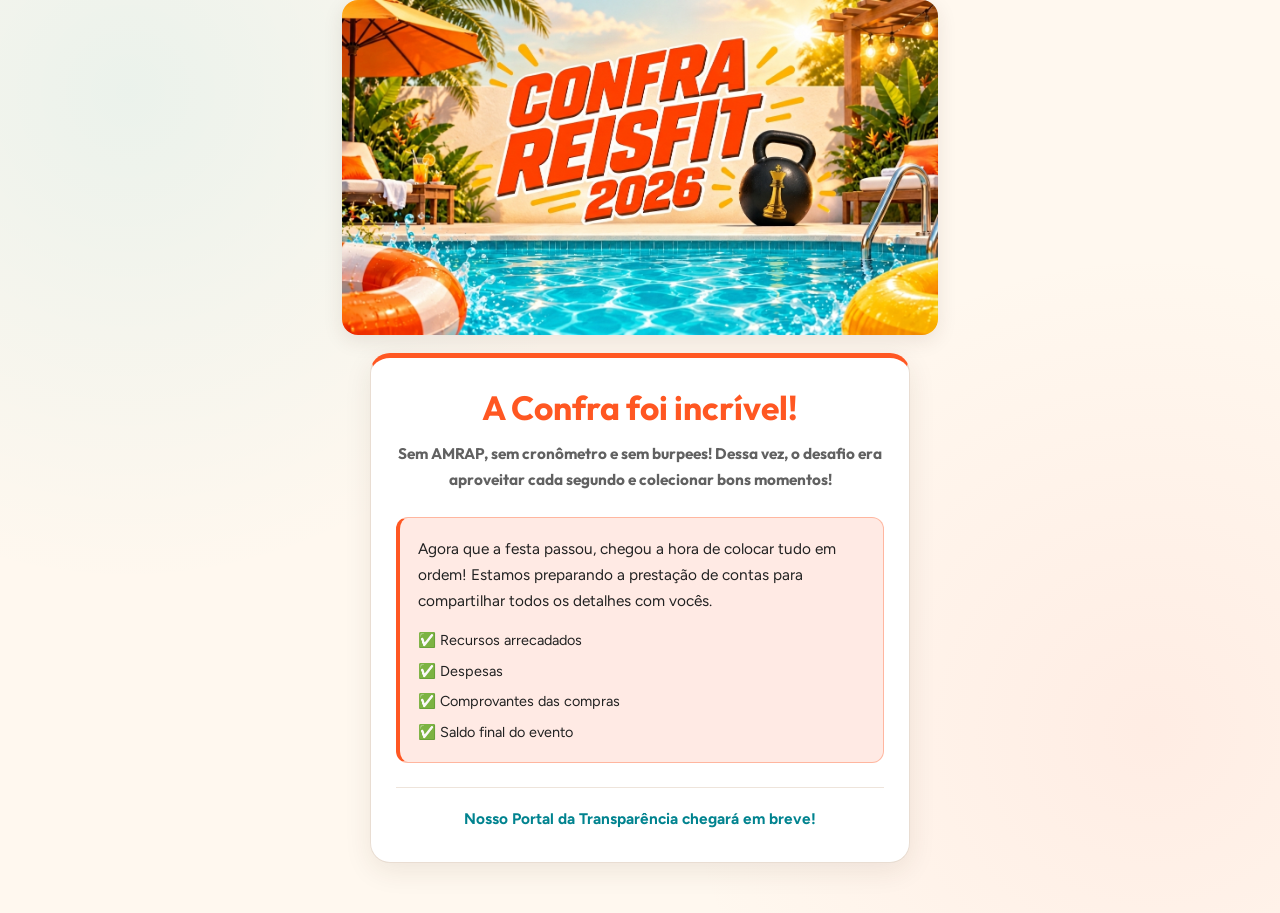
<file: manutencao.html>
<!DOCTYPE html>
<html lang="pt-BR">

<head>
    <meta charset="UTF-8">
    <meta name="viewport" content="width=device-width, initial-scale=1.0">

    <title>Confra ReisFit 2026 | Portal da Transparência</title>

    <!-- Prévia para WhatsApp e redes sociais -->
    <meta property="og:site_name" content="ReisFit">
    <meta property="og:title" content="🌴 CONFRA REISFIT 2026 ☀️🍹">
    <meta property="og:description"
        content="A Confra foi incrível! Estamos preparando a prestação de contas. Nosso Portal da Transparência chegará em breve!">
    <meta property="og:type" content="website">

    <!-- Imagem de prévia -->
    <meta property="og:image"
        content="https://mescola.github.io/confra-reisfit/assets/images/teste-banner.jpeg?v=2026">
    <meta property="og:image:type" content="image/jpeg">
    <meta property="og:image:width" content="1200">
    <meta property="og:image:height" content="630">
    <meta property="og:url" content="https://mescola.github.io/confra-reisfit/?v=2026">

    <meta name="theme-color" content="#FFF8EF">

    <!-- Fontes e estilos -->
    <link rel="stylesheet" href="css/global.css">
    <link rel="stylesheet" href="css/app.css">
    <link rel="stylesheet" href="css/manutencao.css">
</head>

<body>

    <header>
        <img src="assets/images/teste-banner.jpeg" alt="Confra ReisFit 2026">
    </header>

    <main class="manutencao-container">

        <section class="manutencao-card">

            <h1> A Confra foi incrível!</h1>

            <p class="manutencao-subtitulo">
                Sem AMRAP, sem cronômetro e sem burpees!
                Dessa vez, o desafio era aproveitar cada segundo
                e colecionar bons momentos!
            </p>

            <div class="manutencao-aviso">

                <p>
                    Agora que a festa passou, chegou a hora de colocar
                    tudo em ordem! Estamos preparando a prestação de
                    contas para compartilhar todos os detalhes com vocês.
                </p>

                <div class="manutencao-lista">
                    <div>✅ Recursos arrecadados</div>
                    <div>✅ Despesas</div>
                    <div>✅ Comprovantes das compras</div>
                    <div>✅ Saldo final do evento</div>
                </div>

            </div>

            <footer class="manutencao-rodape">
                <p>
                    Nosso Portal da Transparência chegará em breve!
                </p>
            </footer>

        </section>

    </main>

</body>
</html>
</file>
<file: css/global.css>
/* =========================================
   CONFRA REISFIT 2026
   Identidade visual: Tropical leve
   Arquivo: css/global.css
   ========================================= */

@import url('https://fonts.googleapis.com/css2?family=Figtree:wght@400;500;600;700&family=Outfit:wght@400;500;600;700;800&display=swap');

/* ---------- 1. VARIÁVEIS GLOBAIS ---------- */

:root {
    color-scheme: light;

    /* Fundos */
    --bg-color: #FFF8EF;        /* Off-white quente e praiano */
    --card-bg: #FFFFFF;
    --input-bg: #FFFFFF;
    --surface-2: #FFF1E5;
    --surface-3: #F8E8DA;

    /* Cores principais (Laranja Vibrante Confra) */
    --primary-color: #FF5722;   /* Laranja do título CONFRA REISFIT */
    --primary-hover: #E64A19;   /* Laranja um pouco mais escuro para hover */
    --primary-soft: rgba(255, 87, 34, 0.12);
    --primary-line: rgba(255, 87, 34, 0.35);

    /* Cores complementares (Azul Piscina & Amarelo Sol) */
    --accent-color: #00ACC1;    /* Azul piscina vibrante */
    --accent-hover: #00838F;    /* Azul mais profundo para hover */
    --pink-color: #FF8A80;      /* Coral/Rosa quente */
    --gold-color: #FFC107;      /* Amarelo do sol/kettlebell */

    /* Estados */
    --success-color: #218653;
    --danger-color: #C83F49;
    --warning-color: #8A6200;

    --success-soft: #E8F6ED;
    --danger-soft: #FDECEE;
    --warning-soft: #FFF5CF;

    /* Textos */
    --text-main: #212121;       /* Chumbo escuro/Kettlebell */
    --text-secondary: #616161;
    --text-soft: #8A7D75;
    --text-on-primary: #FFFFFF; /* Texto branco em cima do botão laranja para melhor contraste */
    --text-on-accent: #FFFFFF;

    /* Bordas e divisórias */
    --border-color: #E9DDD2;
    --line: #EEE4DB;
    --line-strong: #D8C8BA;

    /* Fundos coloridos */
    --accent-soft: rgba(0, 172, 193, 0.10);
    --accent-line: rgba(0, 172, 193, 0.28);

    --pink-soft: rgba(255, 138, 128, 0.20);
    --pink-line: rgba(255, 138, 128, 0.38);

    --gold-soft: rgba(255, 193, 7, 0.25);
    --gold-line: rgba(255, 193, 7, 0.40);

    --danger-line: rgba(200, 63, 73, 0.25);
    --focus-ring: rgba(255, 87, 34, 0.25);
    --ring: rgba(255, 87, 34, 0.25);

    /* Sombras */
    --shadow-color: rgba(69, 43, 26, 0.08);
    --header-shadow: 0 4px 16px rgba(69, 43, 26, 0.08);
    --card-shadow: 0 4px 14px rgba(69, 43, 26, 0.06);

    /* Menu */
    --nav-bg: rgba(255, 255, 255, 0.97);

    
    --gradient-pool: linear-gradient(135deg, #E8F8FA 0%, #FFFFFF 100%);
    -gradient-sunset: linear-gradient(135deg, #F4511E 0%, #FF8A65 55%, #FFC107 100%);
    
    --gradient-dusk: linear-gradient(
        135deg,
        #FFF1E5,
        #FFFFFF
    );

    --gradient-banner: linear-gradient(
        180deg,
        transparent 50%,
        rgba(33, 33, 33, 0.4) 100%
    );

    /* Tipografia */
    --font-body: "Figtree", "Segoe UI", Arial, sans-serif;
    --font-display: "Outfit", "Figtree", sans-serif;

    /* Bordas */
    --border-radius: 16px;
    --radius-card: var(--border-radius);
    --radius-field: 10px;
    --radius-chip: 8px;

    --r-card: var(--radius-card);
    --r-field: var(--radius-field);
    --r-chip: var(--radius-chip);

    /* Transições */
    --transition-fast: 0.18s ease;
    --transition-normal: 0.25s ease;
}
/* ---------- 2. RESET ---------- */

* {
    box-sizing: border-box;
}

html {
    min-height: 100%;
    scroll-behavior: smooth;
    -webkit-text-size-adjust: 100%;
}

body {
    min-height: 100vh;
    margin: 0;
    background: var(--bg-color);
    color: var(--text-main);
    font-family: var(--font-body);
    font-size: 16px;
    line-height: 1.5;
    -webkit-font-smoothing: antialiased;
    text-rendering: optimizeLegibility;
}

/* ---------- AJUSTE DO BANNER ---------- */

header {
    width: 100%;
    max-width: 620px;          /* Mantém o mesmo alinhamento e largura do .container */
    margin: 0 auto 16px auto;  /* Centraliza na tela e dá um espaçamento em relação ao título */
    padding-inline: 12px;      /* Margem de respiro nas laterais em telas de celular */
}

header img {
    width: 100%;
    height: auto;            /* Altura ideal e compacta para app mobile */
    /*object-fit: cover;          Corta as bordas sem esticar ou distorcer a arte */
    /*object-position: center;    Centraliza o foco do banner (arte/título) */
    border-radius: var(--radius-card); /* Mantém os cantos arredondados do seu design */
    box-shadow: var(--card-shadow);    /* Aplica a mesma sombra suave dos cartões */
    display: block;
}


img,
picture,
video,
canvas,
svg {
    max-width: 100%;
}

img {
    height: auto;
}

button,
input,
select,
textarea {
    font: inherit;
}

button {
    cursor: pointer;
}

button:disabled {
    cursor: not-allowed;
    opacity: 0.6;
}

a {
    color: var(--accent-color);
    text-decoration: none;
    transition: color var(--transition-fast);
}

a:hover {
    color: var(--accent-hover);
}

::selection {
    background: var(--pink-color);
    color: var(--text-main);
}

/* ---------- 3. TIPOGRAFIA ---------- */

h1,
h2,
h3,
h4,
h5,
h6 {
    margin-top: 0;
    color: var(--text-main);
    font-family: var(--font-display);
    font-weight: 700;
    line-height: 1.2;
}

h1 {
    font-size: clamp(1.8rem, 5vw, 2.5rem);
}

h2 {
    font-size: clamp(1.4rem, 4vw, 1.9rem);
}

h3 {
    font-size: 1.25rem;
}

p {
    margin-top: 0;
}

small,
.small,
.text-secondary {
    color: var(--text-secondary);
}

.muted,
.text-muted {
    color: var(--text-soft);
}

/* ---------- 4. ESTRUTURA GERAL ---------- */

.container {
    width: min(100% - 24px, 620px);
    margin-inline: auto;
}

section {
    min-width: 0;
}

hr {
    height: 1px;
    margin: 20px 0;
    border: 0;
    background: var(--line);
}

/* ---------- 5. CARTÕES E SUPERFÍCIES ---------- */

.card,
.form-card,
.content-card,
.panel {
    background: var(--card-bg);
    border: 1px solid var(--border-color);
    border-radius: var(--radius-card);
    box-shadow: var(--card-shadow);
}

.card,
.content-card,
.panel {
    padding: 20px;
}

.form-card {
    padding: 20px;
    margin-bottom: 20px;
}

.card h2,
.card h3,
.form-card h2,
.form-card h3,
.content-card h2,
.content-card h3,
.panel h2,
.panel h3 {
    margin-bottom: 14px;
}

.card p:last-child,
.form-card p:last-child,
.content-card p:last-child,
.panel p:last-child {
    margin-bottom: 0;
}

/* ---------- 6. CAMPOS DE FORMULÁRIO ---------- */

label {
    display: inline-block;
    margin-bottom: 6px;
    color: var(--text-main);
    font-weight: 600;
}

input:not([type="checkbox"]):not([type="radio"]):not([type="range"]),
select,
textarea {
    width: 100%;
    min-height: 44px;
    padding: 11px 13px;
    color: var(--text-main);
    background: var(--input-bg);
    border: 1px solid var(--line-strong);
    border-radius: var(--radius-field);
    outline: none;
    transition:
        border-color var(--transition-fast),
        box-shadow var(--transition-fast),
        background var(--transition-fast);
}

textarea {
    min-height: 100px;
    resize: vertical;
}

input::placeholder,
textarea::placeholder {
    color: #9A8D84;
    opacity: 1;
}

input:focus,
select:focus,
textarea:focus {
    border-color: var(--primary-color);
    box-shadow: 0 0 0 3px var(--focus-ring);
}

input:disabled,
select:disabled,
textarea:disabled {
    background: #F3EDE7;
    color: var(--text-soft);
    cursor: not-allowed;
}

input[type="checkbox"],
input[type="radio"] {
    accent-color: var(--primary-color);
}

input[type="checkbox"],
input[type="radio"] {
    width: 17px;
    height: 17px;
    vertical-align: middle;
}

fieldset {
    min-width: 0;
    margin: 0;
    padding: 16px;
    border: 1px solid var(--border-color);
    border-radius: var(--radius-field);
}

legend {
    padding-inline: 6px;
    color: var(--text-main);
    font-weight: 700;
}

/* ---------- 7. BOTÕES ---------- */

button,
.btn {
    transition:
        background-color var(--transition-fast),
        border-color var(--transition-fast),
        color var(--transition-fast),
        box-shadow var(--transition-fast),
        transform var(--transition-fast);
}

.btn-primary,
button.btn-primary {
    color: var(--text-on-primary);
    background: var(--primary-color);
    border: 1px solid var(--primary-color);
    border-radius: var(--radius-field);
    font-weight: 700;
}

.btn-primary:hover,
button.btn-primary:hover {
    background: var(--primary-hover);
    border-color: var(--primary-hover);
}

.btn-secondary,
button.btn-secondary {
    color: var(--text-main);
    background: var(--card-bg);
    border: 1px solid var(--line-strong);
    border-radius: var(--radius-field);
    font-weight: 600;
}

.btn-secondary:hover,
button.btn-secondary:hover {
    background: var(--surface-2);
}

.btn-accent,
button.btn-accent {
    color: var(--text-on-accent);
    background: var(--accent-color);
    border: 1px solid var(--accent-color);
    border-radius: var(--radius-field);
    font-weight: 700;
}

.btn-accent:hover,
button.btn-accent:hover {
    background: var(--accent-hover);
    border-color: var(--accent-hover);
}

button:focus-visible,
.btn:focus-visible,
a:focus-visible {
    outline: 3px solid var(--focus-ring);
    outline-offset: 3px;
}

/* ---------- 8. TABELAS ---------- */

table {
    width: 100%;
    border-collapse: collapse;
    color: var(--text-main);
}

th,
td {
    padding: 12px;
    border-bottom: 1px solid var(--line);
    text-align: left;
    vertical-align: middle;
}

th {
    background: var(--surface-2);
    color: var(--text-main);
    font-weight: 700;
}

tbody tr:hover {
    background: rgba(255, 130, 67, 0.045);
}

/* ---------- 9. ELEMENTOS DE APOIO ---------- */

.badge,
.tag,
.chip {
    display: inline-flex;
    align-items: center;
    gap: 5px;
    padding: 5px 10px;
    border-radius: var(--radius-chip);
    font-size: 0.85rem;
    font-weight: 600;
}

.badge-primary,
.tag-primary {
    color: #813D1E;
    background: var(--primary-soft);
}

.badge-success,
.tag-success {
    color: #176A40;
    background: var(--success-soft);
}

.badge-warning,
.tag-warning {
    color: #745300;
    background: var(--warning-soft);
}

.badge-danger,
.tag-danger {
    color: #9E2933;
    background: var(--danger-soft);
}

.alert,
.notice {
    padding: 12px 14px;
    border: 1px solid var(--border-color);
    border-radius: var(--radius-field);
    background: var(--card-bg);
}

.alert-success {
    color: #176A40;
    background: var(--success-soft);
    border-color: #B9E4C8;
}

.alert-warning {
    color: #745300;
    background: var(--warning-soft);
    border-color: var(--gold-line);
}

.alert-danger {
    color: #9E2933;
    background: var(--danger-soft);
    border-color: var(--danger-line);
}

/* ---------- 10. ROLAGEM ---------- */

* {
    scrollbar-width: thin;
    scrollbar-color: #D8C8BA transparent;
}

*::-webkit-scrollbar {
    width: 8px;
    height: 8px;
}

*::-webkit-scrollbar-track {
    background: transparent;
}

*::-webkit-scrollbar-thumb {
    background: #D8C8BA;
    border-radius: 20px;
}

*::-webkit-scrollbar-thumb:hover {
    background: #BDA99A;
}

/* ---------- 11. RESPONSIVIDADE ---------- */

@media (max-width: 480px) {
    body {
        font-size: 15px;
    }

    .container {
        width: min(100% - 20px, 620px);
    }

    .card,
    .content-card,
    .panel,
    .form-card {
        padding: 16px;
        border-radius: 14px;
    }

    th,
    td {
        padding: 9px;
    }
}

/* ---------- NAVEGAÇÃO MODERNA (FLOATING DOCK) ---------- */

nav {
    position: fixed;
    bottom: 16px;                     /* Flutua acima da borda da tela */
    left: 50%;
    transform: translateX(-50%);      /* Centraliza perfeitamente */
    width: min(calc(100% - 32px), 480px); /* Garante margem nas laterais no celular */
    z-index: 1000;
    
    /* Efeito Glassmorphism Premium */
    background: rgba(255, 255, 255, 0.85);
    backdrop-filter: blur(16px) saturate(180%);
    -webkit-backdrop-filter: blur(16px) saturate(180%);
    
    border: 1px solid rgba(255, 255, 255, 0.6);
    border-radius: 28px;               /* Formato de cápsula moderna */
    box-shadow: 
        0 10px 30px -5px rgba(69, 43, 26, 0.12),
        0 4px 12px -2px rgba(0, 0, 0, 0.04);
    padding: 6px 8px;
}

.nav-bar {
    display: flex;
    justify-content: space-around;
    align-items: center;
    height: 56px;
}

.nav-item {
    position: relative;
    display: flex;
    flex-direction: column;
    align-items: center;
    justify-content: center;
    gap: 2px;
    flex: 1;
    height: 100%;
    color: var(--text-soft);
    font-size: 0.72rem;
    font-weight: 600;
    letter-spacing: 0.2px;
    text-decoration: none;
    border-radius: 20px;
    transition: all 0.25s cubic-bezier(0.4, 0, 0.2, 1);
}

.nav-icon {
    font-size: 1.2rem;
    line-height: 1;
    transition: transform 0.25s cubic-bezier(0.4, 0, 0.2, 1);
}

/* Estado Ativo com Pill/Highlight suave */
.nav-item.active {
    color: var(--primary-color);
    font-weight: 700;
    background: var(--primary-soft);   /* Fundo levemente alaranjado suave */
}

.nav-item.active .nav-icon {
    transform: translateY(-1px) scale(1.15);
}

/* Indicador pontual de página ativa (bolinha discreta abaixo) */
.nav-item.active::after {
    content: '';
    position: absolute;
    bottom: 4px;
    width: 4px;
    height: 4px;
    background-color: var(--primary-color);
    border-radius: 50%;
}

/* Feedback ao tocar / passar o mouse */
.nav-item:hover:not(.active) {
    color: var(--text-main);
    background: rgba(0, 0, 0, 0.03);
}

.nav-item:active {
    transform: scale(0.95);
}

/* Ajuste do espaço final na página */
body {
    padding-bottom: 96px;
}

/* ---------- 12. ACESSIBILIDADE ---------- */

@media (prefers-reduced-motion: reduce) {
    *,
    *::before,
    *::after {
        scroll-behavior: auto !important;
        animation-duration: 0.01ms !important;
        animation-iteration-count: 1 !important;
        transition-duration: 0.01ms !important;
    }
}
</file>
<file: css/app.css>
/* =====================================================
   CONFRA REISFIT 2026 — APP.CSS
   Estilos da página de cadastro (tema tropical claro)
   Depende de css/global.css
   ===================================================== */

/* ---------- Estrutura ---------- */

.container {
    width: min(100% - 24px, 620px);
    margin: 0 auto;
    padding: 20px 0 36px;
}

.container h1 {
    margin: 0 0 20px;
    color: var(--text-main);
    font-size: clamp(1.4rem, 5vw, 1.9rem);
    line-height: 1.25;
    text-align: center;
}

#form-inscricao {
    display: flex;
    flex-direction: column;
    gap: 14px;
}

.hidden,
[hidden] {
    display: none !important;
}

/* ---------- Cards ---------- */

.form-card {
    min-width: 0;
    margin: 0;
    padding: 18px 16px;
    background: var(--card-bg);
    border: 1px solid var(--border-color);
    border-top: 4px solid var(--primary-color);
    border-radius: var(--radius-card);
    box-shadow: 0 6px 20px rgba(69, 43, 26, 0.10);
}

.form-card h2 {
    margin: 0 0 6px;
    color: var(--text-main);
    font-size: 1.05rem;
    line-height: 1.4;
}

.form-card > p {
    margin: 0 0 12px;
    color: var(--text-secondary);
    font-size: 0.84rem;
    line-height: 1.5;
}

/* ---------- Campos ---------- */

.form-group {
    min-width: 0;
    margin-bottom: 12px;
}

.form-group:last-child {
    margin-bottom: 0;
}

.form-group label,
label {
    display: block;
    margin-bottom: 6px;
    color: var(--text-main);
    font-size: 0.86rem;
    font-weight: 600;
    line-height: 1.4;
}

.form-group input,
.form-group select,
.form-group textarea {
    display: block;
    width: 100%;
    min-width: 0;
    min-height: 44px;
    padding: 10px 12px;
    color: var(--text-main);
    background: var(--input-bg);
    border: 1.5px solid var(--line-strong);
    border-radius: var(--radius-field);
    font: inherit;
    font-size: 0.92rem;
    outline: none;
    transition: border-color 0.2s ease, box-shadow 0.2s ease;
}

.form-group input::placeholder,
.form-group textarea::placeholder {
    color: #9A8D84;
    opacity: 1;
}

.form-group input:focus,
.form-group select:focus,
.form-group textarea:focus {
    border-color: var(--primary-color);
    box-shadow: 0 0 0 3px var(--focus-ring);
}

.form-group input:disabled,
.form-group select:disabled {
    cursor: not-allowed;
    opacity: 0.65;
}

.form-group small {
    display: block;
    margin-top: 5px;
    color: var(--text-secondary);
    font-size: 0.78rem;
    line-height: 1.5;
}

/* ---------- Botões ---------- */

.btn {
    display: inline-flex;
    align-items: center;
    justify-content: center;
    gap: 8px;
    width: 100%;
    min-height: 46px;
    margin-top: 8px;
    padding: 11px 14px;
    border: 1px solid transparent;
    border-radius: var(--radius-field);
    font-size: 0.95rem;
    font-weight: 700;
    line-height: 1.4;
    cursor: pointer;
    transition: background-color 0.2s ease, border-color 0.2s ease, box-shadow 0.2s ease;
}

.btn-primary {
    color: var(--text-on-primary);
    background: var(--primary-color);
    border-color: var(--primary-color);
    box-shadow: 0 4px 12px rgba(255, 87, 34, 0.30);
}

.btn-primary:hover:not(:disabled) {
    background: var(--primary-hover);
    border-color: var(--primary-hover);
}

button:disabled {
    cursor: wait;
    opacity: 0.65;
}

/* ---------- Toggle switch ---------- */

.switch {
    position: relative;
    display: inline-block;
    width: 40px;
    height: 22px;
    margin-left: 6px;
    flex-shrink: 0;
}

.switch input {
    position: absolute;
    width: 1px;
    height: 1px;
    opacity: 0;
}

.slider {
    position: absolute;
    inset: 0;
    cursor: pointer;
    background: var(--line-strong);
    border-radius: 24px;
    transition: background-color 0.2s ease;
}

.slider::before {
    position: absolute;
    bottom: 3px;
    left: 3px;
    width: 16px;
    height: 16px;
    content: "";
    background: #fff;
    border-radius: 50%;
    box-shadow: 0 1px 3px rgba(0, 0, 0, 0.25);
    transition: transform 0.2s ease;
}

.switch input:checked + .slider {
    background: var(--primary-color);
}

.switch input:checked + .slider::before {
    transform: translateX(18px);
}

.switch input:focus-visible + .slider {
    outline: 2px solid var(--primary-color);
    outline-offset: 3px;
}

/* ---------- Patrocinador ---------- */

.sponsor-box {
    display: flex;
    align-items: center;
    justify-content: space-between;
    gap: 10px;
    min-width: 0;
    margin-bottom: 16px;
    padding: 12px;
    background: var(--gold-soft);
    border: 1px dashed var(--gold-line);
    border-radius: 10px;
}

.sponsor-info {
    flex: 1;
    min-width: 0;
}

.sponsor-info strong {
    color: var(--text-main);
    font-size: 0.88rem;
}

.sponsor-info p {
    margin: 4px 0 0;
    color: var(--text-secondary);
    font-size: 0.76rem;
    line-height: 1.45;
}

/* ---------- Escolha de participação ("Quem vai com você") ---------- */

.opcoes-participacao {
    display: grid;
    grid-template-columns: minmax(0, 1fr);
    gap: 10px;
    margin: 10px 0;
}

.opcao-participacao {
    display: flex;
    align-items: center;
    gap: 10px;
    min-width: 0;
    padding: 12px;
    background: var(--card-bg);
    border: 1.5px solid var(--line-strong);
    border-radius: 12px;
    cursor: pointer;
    transition: border-color 0.2s ease, background-color 0.2s ease, box-shadow 0.2s ease;
}

.opcao-participacao:hover {
    border-color: var(--accent-color);
    background: var(--accent-soft);
}

.opcao-participacao:has(input:checked) {
    padding: 11px;
    background: var(--primary-soft);
    border: 2px solid var(--primary-color);
    box-shadow: 0 4px 12px rgba(255, 87, 34, 0.15);
}

.opcao-participacao input[type="radio"] {
    width: 18px;
    height: 18px;
    margin: 0;
    flex-shrink: 0;
    accent-color: var(--primary-color);
    cursor: pointer;
}

.opcao-icone {
    display: flex;
    align-items: center;
    justify-content: center;
    width: 34px;
    height: 34px;
    flex-shrink: 0;
    background: var(--surface-2);
    border: 1px solid var(--line);
    border-radius: 10px;
    font-size: 1.1rem;
    transition: background-color 0.2s ease, border-color 0.2s ease;
}

.opcao-participacao:has(input:checked) .opcao-icone {
    background: var(--primary-color);
    border-color: var(--primary-color);
}

.opcao-texto {
    display: flex;
    flex: 1;
    flex-direction: column;
    gap: 3px;
    min-width: 0;
}

.opcao-texto strong {
    color: var(--text-main);
    font-size: 0.9rem;
    line-height: 1.35;
}

.opcao-texto small {
    color: var(--text-secondary);
    font-size: 0.78rem;
    line-height: 1.4;
}

/* ---------- Acompanhantes ---------- */

#card-acompanhantes {
    min-width: 0;
}

#campos-acompanhantes {
    display: flex;
    flex-direction: column;
    gap: 12px;
    margin-top: 12px;
}

.acompanhante-item {
    min-width: 0;
    margin: 0;
    padding: 14px;
    background: var(--surface-2);
    border: 1px solid var(--line-strong);
    border-left: 4px solid var(--accent-color);
    border-radius: 12px;
}

.acompanhante-item .form-group {
    margin-bottom: 12px;
}

.acompanhante-item .form-group:last-of-type {
    margin-bottom: 0;
}

.acompanhante-cabecalho {
    display: flex;
    align-items: center;
    justify-content: space-between;
    gap: 8px;
    margin-bottom: 12px;
}

.acompanhante-titulo {
    display: flex;
    align-items: center;
    gap: 8px;
    margin: 0;
    color: var(--text-main);
    font-size: 0.92rem;
    font-weight: 700;
}

/* Opcional: bolinha numerada, ex.: <span class="acompanhante-numero">1</span> */
.acompanhante-numero {
    display: inline-flex;
    align-items: center;
    justify-content: center;
    width: 24px;
    height: 24px;
    color: var(--text-on-primary);
    background: var(--primary-color);
    border-radius: 50%;
    font-size: 0.78rem;
    font-weight: 800;
}

/* Opcional: valor do acompanhante no cabeçalho */
.acompanhante-valor {
    margin-left: auto;
    color: var(--accent-hover);
    font-size: 0.82rem;
    font-weight: 700;
    white-space: nowrap;
}

.remover-acompanhante {
    display: inline-flex;
    align-items: center;
    justify-content: center;
    width: auto;
    min-height: 32px;
    margin: 0;
    padding: 6px 10px;
    color: var(--danger-color);
    background: var(--danger-soft);
    border: 1px solid var(--danger-line);
    border-radius: 8px;
    font-size: 0.76rem;
    font-weight: 600;
    line-height: 1.3;
    cursor: pointer;
    transition: background-color 0.2s ease;
}

.remover-acompanhante:hover {
    background: #FAD9DD;
}

.remover-acompanhante:focus-visible,
#btn-adicionar-acompanhante:focus-visible {
    outline: 2px solid var(--primary-color);
    outline-offset: 3px;
}

#btn-adicionar-acompanhante {
    display: flex;
    align-items: center;
    justify-content: center;
    gap: 8px;
    width: 100%;
    min-height: 46px;
    margin-top: 12px;
    padding: 10px 12px;
    color: var(--primary-hover);
    background: var(--primary-soft);
    border: 2px dashed var(--primary-color);
    border-radius: 12px;
    font-size: 0.88rem;
    font-weight: 700;
    cursor: pointer;
    transition: background-color 0.2s ease;
}

#btn-adicionar-acompanhante:hover {
    background: rgba(255, 87, 34, 0.20);
}

#btn-adicionar-acompanhante:disabled {
    cursor: not-allowed;
    opacity: 0.5;
}

/* ---------- Aviso: faltam acompanhantes ---------- */

.erro-acompanhantes {
    margin: 12px 0 0;
    padding: 12px;
    color: var(--danger-color);
    background: var(--danger-soft);
    border: 1px solid var(--danger-line);
    border-left: 4px solid var(--danger-color);
    border-radius: 10px;
    font-size: 0.85rem;
    font-weight: 600;
    line-height: 1.45;
}

#card-acompanhantes.com-erro {
    border-color: var(--danger-color);
    border-top-color: var(--danger-color);
    animation: tremer 0.4s ease-in-out;
}

#card-acompanhantes.com-erro #btn-adicionar-acompanhante {
    background: var(--primary-color);
    color: var(--text-on-primary);
}

@keyframes tremer {
    0%, 100% { transform: translateX(0); }
    20%      { transform: translateX(-6px); }
    40%      { transform: translateX(6px); }
    60%      { transform: translateX(-4px); }
    80%      { transform: translateX(4px); }
}

/* ---------- Categoria por idade ---------- */

.categoria-acompanhante {
    margin-top: 8px;
    padding: 8px 10px;
    border-radius: 8px;
    font-size: 0.8rem;
    font-weight: 700;
    line-height: 1.4;
}

.categoria-neutra {
    color: var(--text-secondary);
    background: var(--surface-3);
}

.categoria-isento {
    color: #176b3a;
    background: #dff5e5;
}

.categoria-meia {
    color: #805500;
    background: #fff0cc;
}

.categoria-integral {
    color: #174ea6;
    background: #dceaff;
}

.categoria-invalida {
    color: #a32121;
    background: #ffe2e2;
}

/* ---------- Valores e total previsto ---------- */

.tabela-valores {
    margin: 4px 0 14px;
    color: var(--accent-hover);
    font-size: 0.86rem;
    font-weight: 600;
}

.valores-inscricao {
    font-size: 0.85rem;
    line-height: 1.45;
}

.valores-inscricao p {
    display: flex;
    align-items: flex-start;
    justify-content: space-between;
    gap: 8px;
    margin-bottom: 6px;
    color: var(--text-main);
}

.valores-inscricao p span {
    flex: 1;
    min-width: 0;
    overflow-wrap: anywhere;
}

.valores-inscricao p strong {
    font-size: 0.85rem;
    text-align: right;
    white-space: nowrap;
}

#box-total-previsto {
    margin-top: 14px;
}

.pix-box {
    padding: 16px;
    margin-top: 14px;
    text-align: center;
    background: var(--gradient-pool);
    border: 1px solid var(--accent-line);
    border-radius: var(--radius-card);
}

.pix-box p {
    margin-bottom: 5px;
    color: var(--text-secondary);
    font-size: 0.82rem;
    line-height: 1.45;
}

.pix-value {
    margin: 5px 0;
    color: var(--primary-color);
    font-size: 1.6rem;
    font-weight: 800;
    line-height: 1.3;
    overflow-wrap: anywhere;
}

.pix-key {
    margin-top: 8px;
    color: var(--text-secondary);
    font-size: 0.8rem;
    line-height: 1.45;
    overflow-wrap: anywhere;
}

/* ---------- Confirmação ---------- */

/* #tela-confirmacao {
    margin-bottom: 16px;
} */

/* .confirmacao-icone {
    display: flex;
    align-items: center;
    justify-content: center;
    width: 52px;
    height: 52px;
    margin: 0 auto 12px;
    color: #176b3a;
    background: #dff5e5;
    border-radius: 50%;
    font-size: 1.6rem;
    font-weight: 800;
} */

/* =====================================================
   ANIMAÇÃO DA CONFIRMAÇÃO — churrasqueira
   ===================================================== */

#tela-confirmacao {
    position: relative;
    overflow: hidden;
}

/* Banner some na confirmação */
body:has(#tela-confirmacao:not([hidden])) header {
    display: none !important;
}

/* ---------- Título com churrasqueira ---------- */

.confirmacao-titulo {
    display: flex;
    align-items: center;
    justify-content: center;
    gap: 12px;
    margin: 0 0 10px;
}

.confirmacao-titulo h2 {
    margin: 0;
    font-size: 1.2rem;
    line-height: 1.25;
    text-align: left;
}

.grill {
    position: relative;
    width: 56px;
    height: 56px;
    flex-shrink: 0;
    animation: grill-pop 0.5s cubic-bezier(0.34, 1.56, 0.64, 1) both;
}

.grill svg {
    display: block;
    width: 100%;
    height: 100%;
    overflow: visible;
}

/* ---------- Chamas ---------- */

.grill .chama {
    transform-box: fill-box;
    transform-origin: 50% 100%;
    animation: chama 0.45s var(--d) ease-in-out 8 alternate;
}

.grill .chama.c1 { --d: 0s; }
.grill .chama.c2 { --d: 0.15s; }
.grill .chama.c3 { --d: 0.3s; }

/* ---------- Fumaça ---------- */

.grill .fumaca {
    fill: none;
    stroke: #B8ADA5;
    stroke-width: 2.5;
    stroke-linecap: round;
    opacity: 0;
    transform-box: fill-box;
    transform-origin: 50% 100%;
    animation: fumaca 1.6s var(--d) ease-out 2 forwards;
}

.grill .fumaca.f1 { --d: 0.7s; }
.grill .fumaca.f2 { --d: 1.1s; }

/* ---------- Selo de check ---------- */

.selo-check {
    position: absolute;
    right: -8px;
    bottom: -2px;
    display: flex;
    align-items: center;
    justify-content: center;
    width: 22px;
    height: 22px;
    color: #fff;
    background: #176b3a;
    border: 2px solid var(--card-bg);
    border-radius: 50%;
    font-size: 0.8rem;
    font-weight: 800;
    animation: grill-pop 0.4s 0.5s cubic-bezier(0.34, 1.56, 0.64, 1) both;
}

/* ---------- Cascata curta do conteúdo ---------- */

.confirmacao-titulo,
#tela-confirmacao > p,
.pix-resumo,
.pix-pagamento,
.aviso-pagamento,
.btn-voltar-lista {
    animation: subir 0.4s ease-out both;
}

.confirmacao-titulo                  { animation-delay: 0.1s; }
#tela-confirmacao > p:nth-of-type(1) { animation-delay: 0.2s; }
.pix-resumo                          { animation-delay: 0.3s; }
.pix-pagamento                       { animation-delay: 0.4s; }
.aviso-pagamento                     { animation-delay: 0.5s; }
.btn-voltar-lista                    { animation-delay: 0.6s; }

/* Chama atenção para o botão de copiar o Pix */
#btn-copiar-pix {
    animation: pulso-pix 1.4s 1s ease-in-out 3;
}

/* ---------- Keyframes ---------- */

@keyframes grill-pop {
    from { transform: scale(0); }
    to   { transform: scale(1); }
}

@keyframes chama {
    from { opacity: 0.8; transform: scale(0.9, 0.85) rotate(-4deg); }
    to   { opacity: 1;   transform: scale(1.1, 1.2) rotate(4deg); }
}

@keyframes fumaca {
    0%   { opacity: 0;   transform: translateY(6px) scale(0.8); }
    30%  { opacity: 0.8; }
    100% { opacity: 0;   transform: translateY(-4px) scale(1.15); }
}

@keyframes subir {
    from { opacity: 0; transform: translateY(10px); }
    to   { opacity: 1; transform: translateY(0); }
}

@keyframes pulso-pix {
    0%, 100% { box-shadow: 0 4px 12px rgba(255, 87, 34, 0.30); transform: scale(1); }
    50%      { box-shadow: 0 0 0 6px rgba(255, 87, 34, 0.25); transform: scale(1.02); }
}

/* ---------- Movimento reduzido ---------- */

@media (prefers-reduced-motion: reduce) {
    .grill .chama { animation: none; }
    .grill .fumaca { display: none; }
    #btn-copiar-pix { animation: none; }
}

#tela-confirmacao > h2,
#tela-confirmacao > p {
    text-align: center;
}

.pix-resumo {
    display: grid;
    grid-template-columns: minmax(0, 1fr) auto;
    gap: 8px;
    margin: 14px 0;
    padding: 14px;
    background: var(--surface-2);
    border: 1px solid var(--line-strong);
    border-radius: 12px;
    font-size: 0.85rem;
    line-height: 1.45;
}

.pix-resumo span {
    min-width: 0;
    color: var(--text-secondary);
    overflow-wrap: anywhere;
}

.pix-resumo strong {
    color: var(--text-main);
    text-align: right;
    overflow-wrap: anywhere;
}

.pix-resumo .pix-valor-final {
    color: var(--primary-color);
    font-size: 1.05rem;
}

.status-pendente {
    color: var(--warning-color);
}

.pix-pagamento {
    padding: 14px;
    background: var(--card-bg);
    border: 1px solid var(--line-strong);
    border-radius: 12px;
}

.pix-pagamento h3 {
    margin-top: 0;
    font-size: 0.95rem;
    line-height: 1.4;
}

.pix-chave {
    display: flex;
    align-items: center;
    justify-content: center;
    min-height: 48px;
    padding: 12px 14px;
    margin: 12px 0;
    color: var(--text-main);
    background: var(--accent-soft);
    border: 2px dashed var(--accent-color);
    border-radius: 10px;
    font-size: 0.9rem;
    font-weight: 600;
    line-height: 1.5;
    text-align: center;
    overflow-wrap: anywhere;
    word-break: break-word;
    user-select: text;
}

#btn-copiar-pix {
    width: 100%;
}

.mensagem-pix {
    min-height: 1.4em;
    margin: 10px 0;
    color: var(--success-color);
    font-size: 0.82rem;
    font-weight: 600;
    line-height: 1.45;
    text-align: center;
}

.aviso-pagamento {
    padding: 10px 12px;
    margin: 12px 0;
    color: var(--warning-color);
    background: var(--warning-soft);
    border-left: 4px solid var(--gold-color);
    border-radius: 6px;
    font-size: 0.82rem;
    line-height: 1.45;
}

.btn-voltar-lista {
    display: block;
    padding: 10px;
    margin-top: 10px;
    color: var(--text-main);
    border: 1px solid var(--line-strong);
    border-radius: 10px;
    font-size: 0.85rem;
    font-weight: 600;
    line-height: 1.4;
    text-align: center;
    text-decoration: none;
    transition: border-color 0.2s ease, background-color 0.2s ease;
}

.btn-voltar-lista:hover {
    color: var(--text-main);
    background: var(--primary-soft);
    border-color: var(--primary-color);
}

/* ---------- Responsividade ---------- */

@media (max-width: 380px) {
    .form-card {
        padding: 14px 12px;
    }

    .pix-resumo {
        grid-template-columns: minmax(0, 1fr);
        gap: 5px;
    }

    .pix-resumo strong {
        margin-bottom: 6px;
        text-align: left;
    }

    .acompanhante-item {
        padding: 10px;
    }
}

@media (prefers-reduced-motion: reduce) {
    *,
    *::before,
    *::after {
        scroll-behavior: auto !important;
        transition-duration: 0.01ms !important;
        animation-duration: 0.01ms !important;
    }
}


/* =========================================
   CONTRIBUIÇÕES PARA O CHURRASCO
========================================= */

.contribuicao-item {
    display: grid;
    grid-template-columns: minmax(0, 1.4fr) minmax(0, 1fr) minmax(0, 1fr);
    gap: 12px;
    padding: 16px;
    margin-bottom: 14px;
    border: 1px solid var(--border-color);
    border-radius: var(--radius-card);
    background: var(--input-bg);
}

.contribuicao-item .form-group {
    margin-bottom: 0;
    min-width: 0;
}

.contribuicao-item select,
.contribuicao-item input {
    width: 100%;
}

.remover-contribuicao {
    grid-column: 1 / -1;
    justify-self: end;
    border: none;
    background: transparent;
    color: #c0392b;
    font: inherit;
    font-weight: 600;
    cursor: pointer;
    padding: 6px 0;
}

#btn-adicionar-contribuicao {
    margin-top: 4px;
}

@media (max-width: 600px) {
    .contribuicao-item {
        grid-template-columns: 1fr 1fr;
        gap: 10px;
    }

    .contribuicao-item .form-group:first-child {
        grid-column: 1 / -1;
    }

    .remover-contribuicao {
        grid-column: 1 / -1;
    }
}

.campo-oculto {
    display: none !important;
}
</file>
<file: css/manutencao.css>
body {
    padding-bottom: 20px;
    background:
        radial-gradient(circle at 10% 10%, rgba(0, 172, 193, 0.08), transparent 35%),
        radial-gradient(circle at 90% 80%, rgba(255, 138, 128, 0.10), transparent 35%),
        var(--bg-color);
}

/* Banner */

header {
    margin: 0 auto 18px;
}

header img {
    border-radius: 16px;
    box-shadow: 0 6px 20px rgba(69, 43, 26, 0.10);
}

/* Conteúdo principal */

.manutencao-container {
    width: min(100% - 28px, 540px);
    margin: 0 auto 30px;
}

.manutencao-card {
    padding: 30px 25px;
    background: var(--card-bg);
    border: 1px solid var(--border-color);
    border-top: 5px solid var(--primary-color);
    border-radius: 20px;
    box-shadow: 0 8px 28px rgba(69, 43, 26, 0.09);
    text-align: center;
    animation: aparecer 0.6s ease-out both;
}

/* Títulos */

.manutencao-card h1 {
    margin-bottom: 12px;
    color: var(--primary-color);
    font-family: var(--font-display);
    font-size: clamp(1.7rem, 5vw, 2.1rem);
    line-height: 1.2;
}

.manutencao-subtitulo {
    margin-bottom: 18px;
    color: var(--accent-hover);
    font-family: var(--font-display);
    font-size: 1.2rem;
    font-weight: 700;
}

/* Textos */

.manutencao-card p {
    color: var(--text-secondary);
    font-size: 0.96rem;
    line-height: 1.7;
}

/* Bloco da prestação de contas */

.manutencao-aviso {
    margin: 24px 0;
    padding: 18px;
    background: var(--primary-soft);
    border: 1px solid var(--primary-line);
    border-left: 4px solid var(--primary-color);
    border-radius: 12px;
    text-align: left;
}

.manutencao-aviso p {
    margin-bottom: 0;
    color: var(--text-main);
}

/* Lista de informações */

.manutencao-lista {
    display: grid;
    gap: 9px;
    margin-top: 16px;
    color: var(--text-main);
    font-size: 0.9rem;
    line-height: 1.5;
}

/* Encerramento */

.manutencao-rodape {
    margin-top: 24px;
    padding-top: 18px;
    border-top: 1px solid var(--line);
}

.manutencao-rodape h2 {
    margin-bottom: 8px;
    color: var(--primary-color);
    font-size: 1.35rem;
}

.manutencao-rodape p {
    margin: 0;
    color: var(--accent-hover);
    font-weight: 700;
}

/* Animação */

@keyframes aparecer {
    from {
        opacity: 0;
        transform: translateY(12px);
    }

    to {
        opacity: 1;
        transform: translateY(0);
    }
}

/* Responsividade */

@media (max-width: 480px) {
    .manutencao-container {
        width: min(100% - 20px, 540px);
    }

    .manutencao-card {
        padding: 24px 18px;
        border-radius: 16px;
    }

    .manutencao-aviso {
        padding: 15px;
    }
}

@media (prefers-reduced-motion: reduce) {
    .manutencao-card {
        animation: none;
    }
}
</file>
